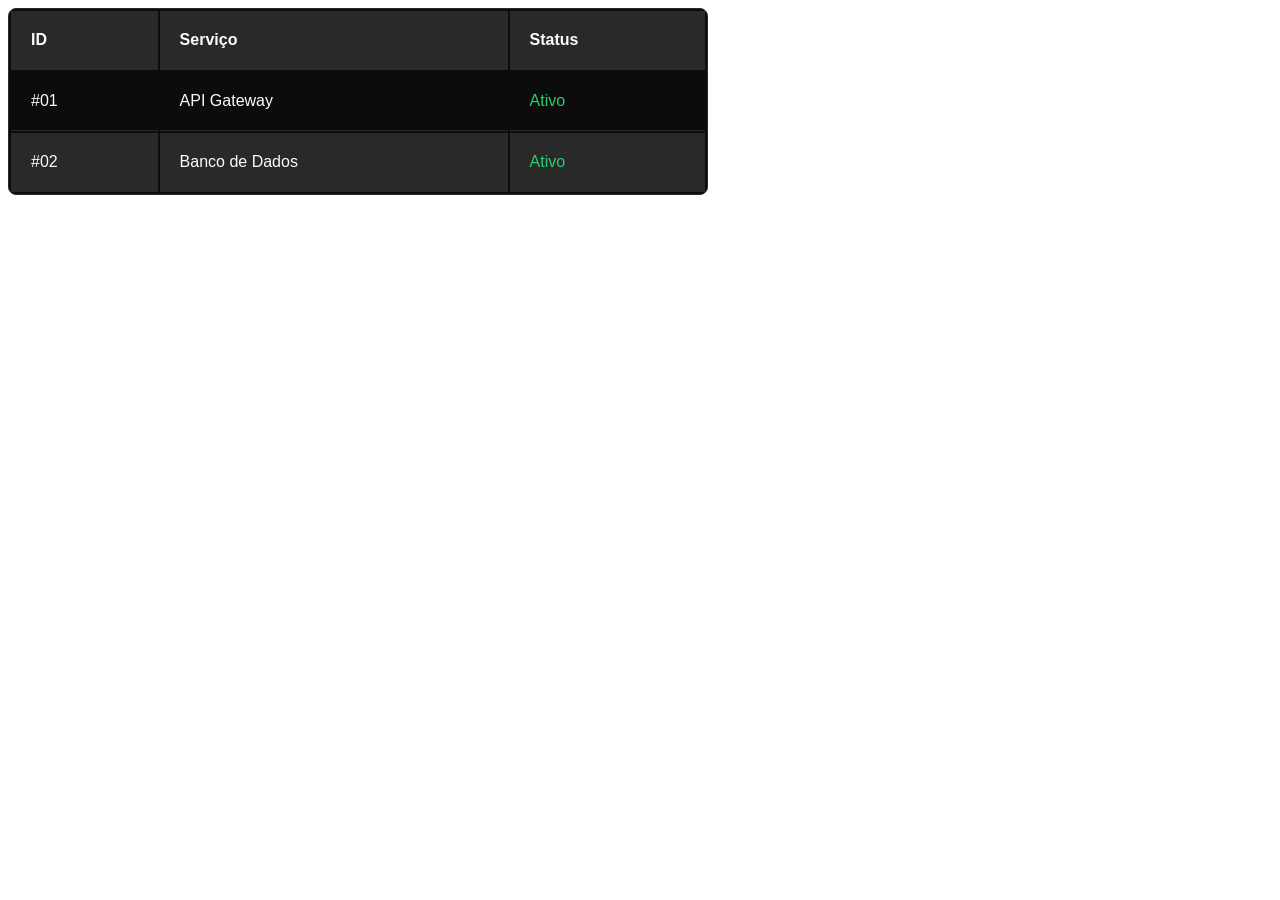
<file: Tabela 2/index.html>
<!DOCTYPE html>
<html lang="pt-br">
<head>
    <meta charset="UTF-8">
    <meta name="viewport" content="width=device-width, initial-scale=1.0">
    <title>Tabela 2</title>
    <link rel="stylesheet" href="style.css">
</head>
<body>
    <table class="tabela">
    <tr>
     <th>ID</th>
     <th>Serviço</th>
     <th>Status</th>
    </tr>
     <tbody>
      <tr>
      <td>#01</td>
      <td>API Gateway</td>
      <td class="status-ativo">Ativo</td>
      </tr>
      <tr>
        <td>#02</td>
        <td>Banco de Dados</td>
        <td class="status-ativo">Ativo</td>
      </tr>


     </tbody>








    </table>





</body>
</html>
</file>
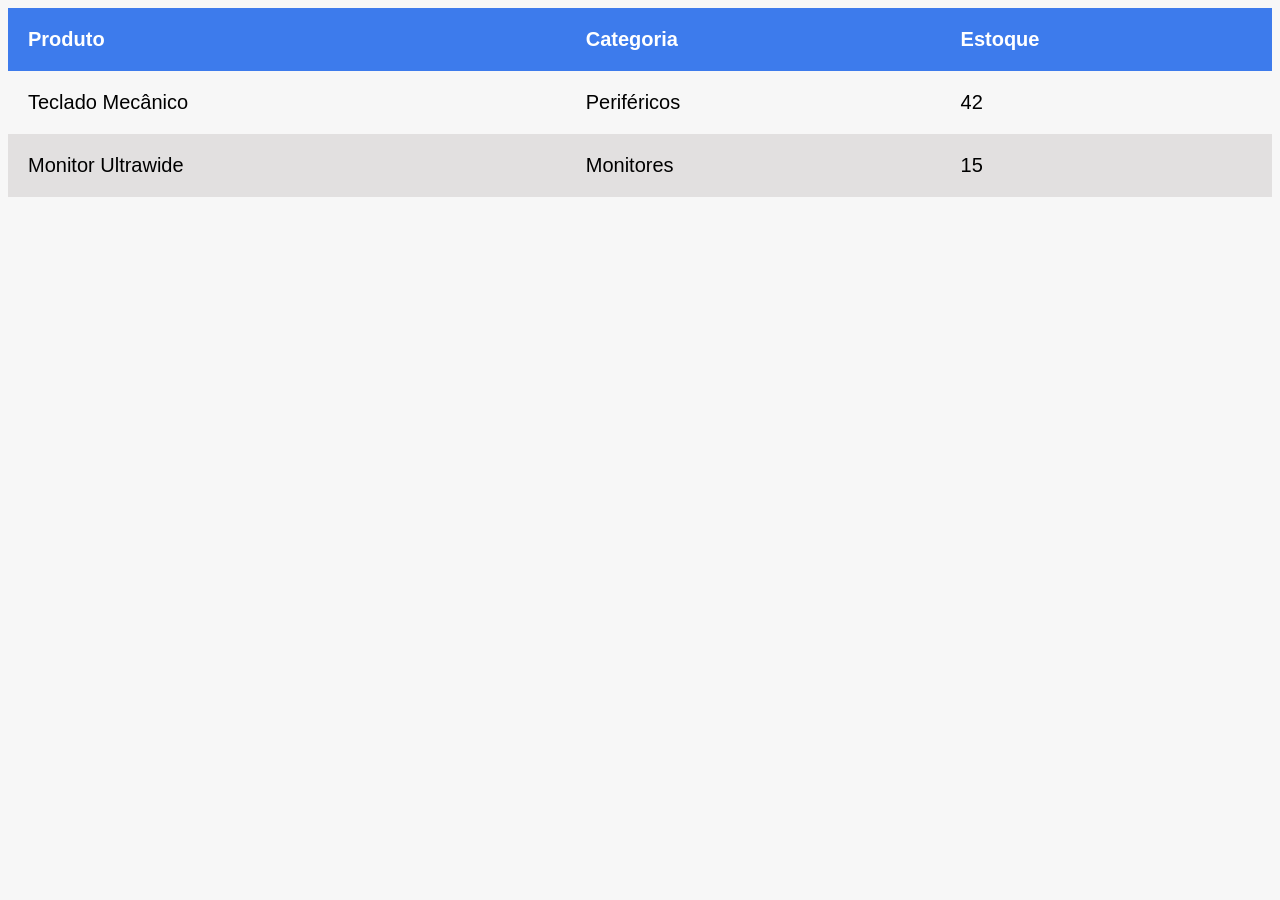
<file: Tabela 3/index.html>
<!DOCTYPE html>
<html lang="en">
<head>
    <meta charset="UTF-8">
    <meta name="viewport" content="width=device-width, initial-scale=1.0">
    <title>Tabela3</title>
    <link rel="stylesheet" href="style.css">
</head>
<body>
    <table>
     <thead>
     <tr>
      <th>Produto</th>
      <th>Categoria</th>
      <th>Estoque</th>
     </tr>
     </thead>
    <tbody>
       <tr>
        <td>Teclado Mecânico</td>
        <td>Periféricos</td>
        <td>42</td>
       </tr>
     <tr>
        <td>Monitor Ultrawide</td>
        <td>Monitores</td>
        <td>15</td>
     </tr>

    </tbody>

    </table>





</body>
</html>
</file>
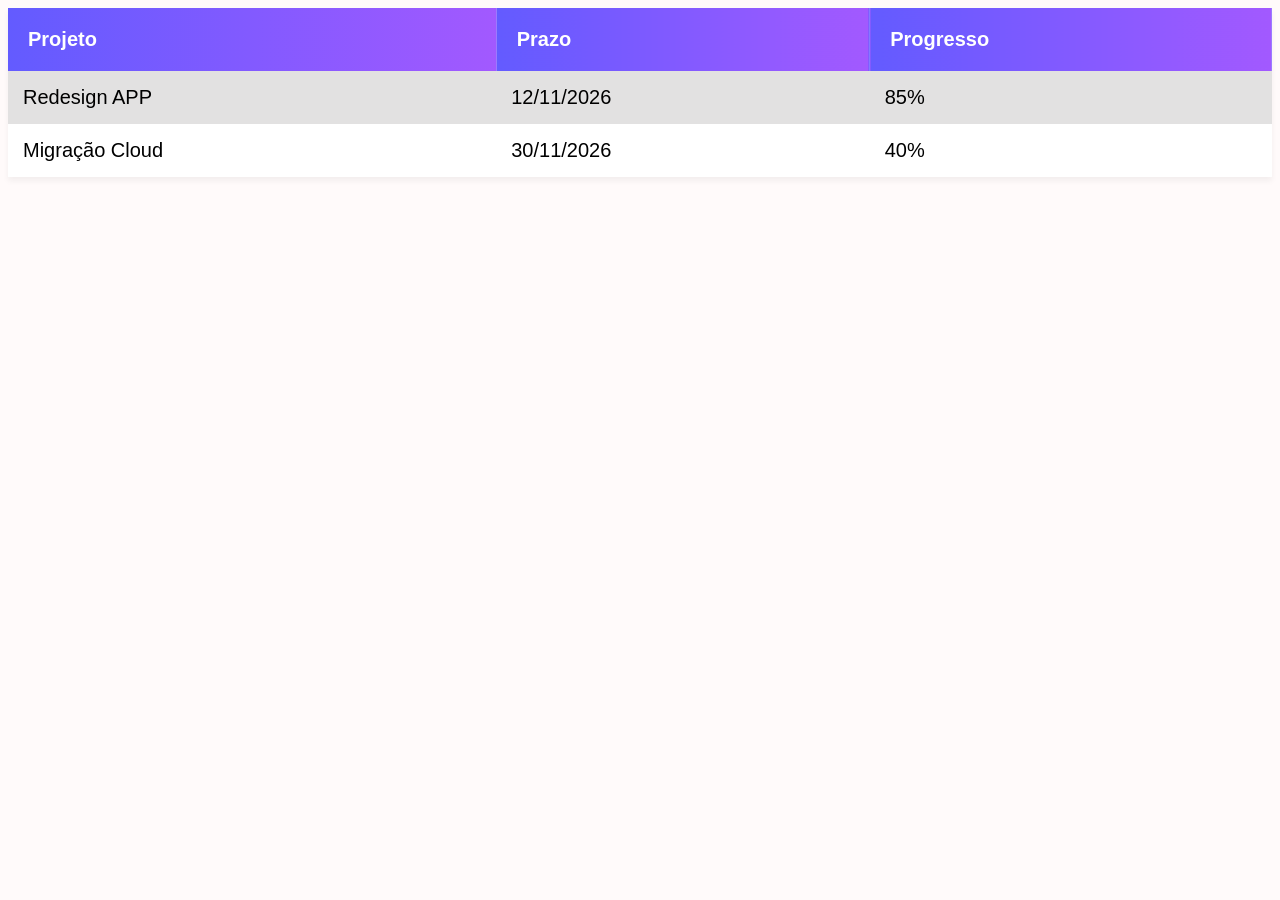
<file: Tabela 4/index.html>
<!DOCTYPE html>
<html lang="pt-br">
<head>
    <meta charset="UTF-8">
    <meta name="viewport" content="width=device-width, initial-scale=1.0">
    <title>Tabela 4</title>
    <link rel="stylesheet" href="style.css">
</head>
<body>
    <table>
   <thead>
      <tr>
       <th>Projeto</th>
       <th>Prazo</th>
       <th>Progresso</th>
      </tr>
   </thead>
    <tbody>
     <tr>
     <td>Redesign APP</th>
    <td>12/11/2026</td>
    <td>85%</td>
     </tr>
     <tr>
     <td>Migração Cloud</td>
     <td>30/11/2026</td>
     <td>40%</td>
     </tr>
    </tbody>
    </table>




</body>
</html>
</file>
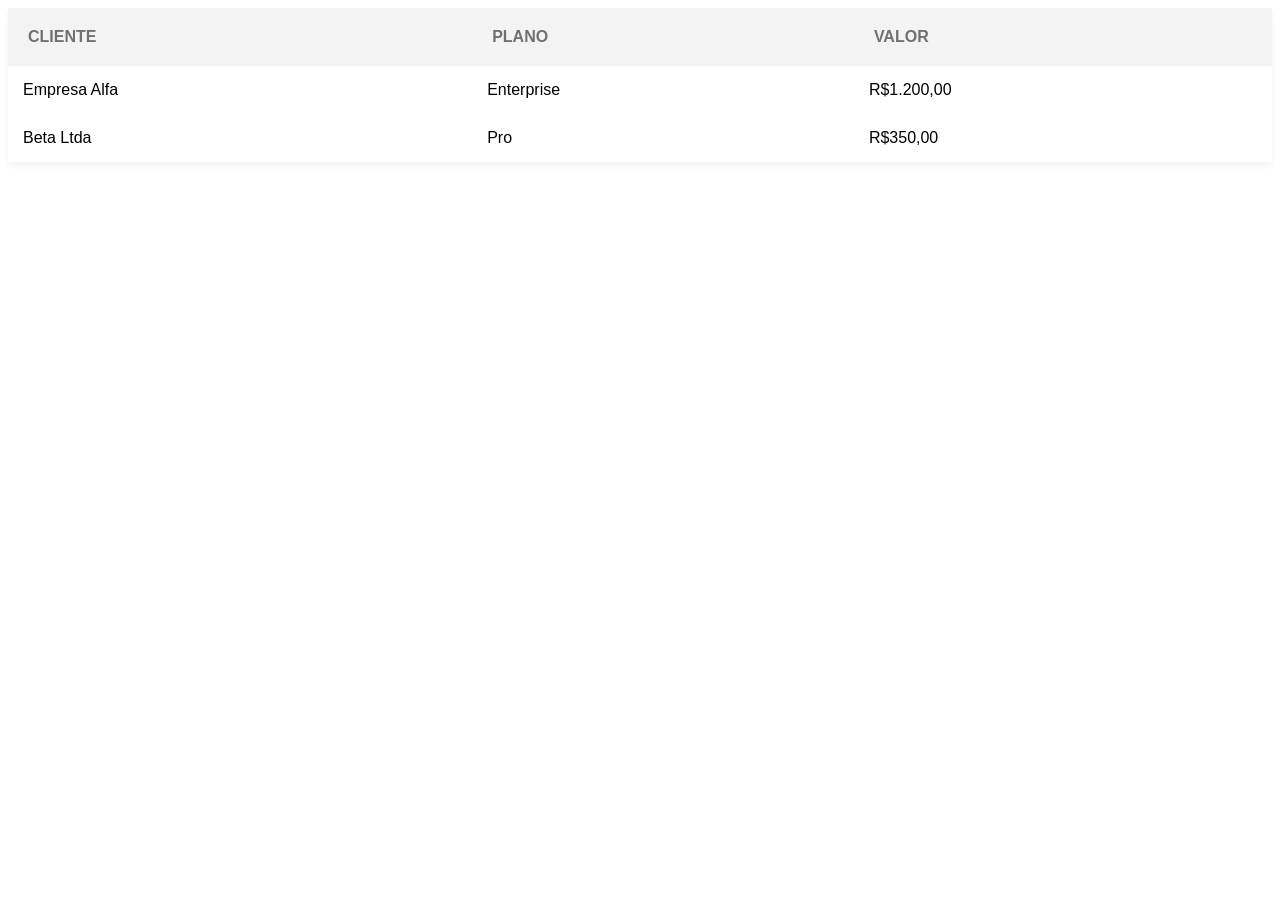
<file: Tabela 5/index.html>
<!DOCTYPE html>
<html lang="pt-br">
<head>
    <meta charset="UTF-8">
    <meta name="viewport" content="width=device-width, initial-scale=1.0">
    <title>Tabela 5</title>
    <link rel="stylesheet" href="style.css">
</head>
<body>
    <table>
     <thead>
       <tr>
       <th>CLIENTE</th>
       <th>PLANO</th>
       <th>VALOR</th>
       </tr>
     </thead>
     <tbody>
      <tr>
        <td>Empresa Alfa</td>
        <td>Enterprise</td>
        <td>R$1.200,00</td>
      </tr>
      <tr>
       <td>Beta Ltda</td>
       <td>Pro</td>
       <td>R$350,00</td>
      </tr>
     </tbody>
    </table>
    




</body>
</html>
</file>
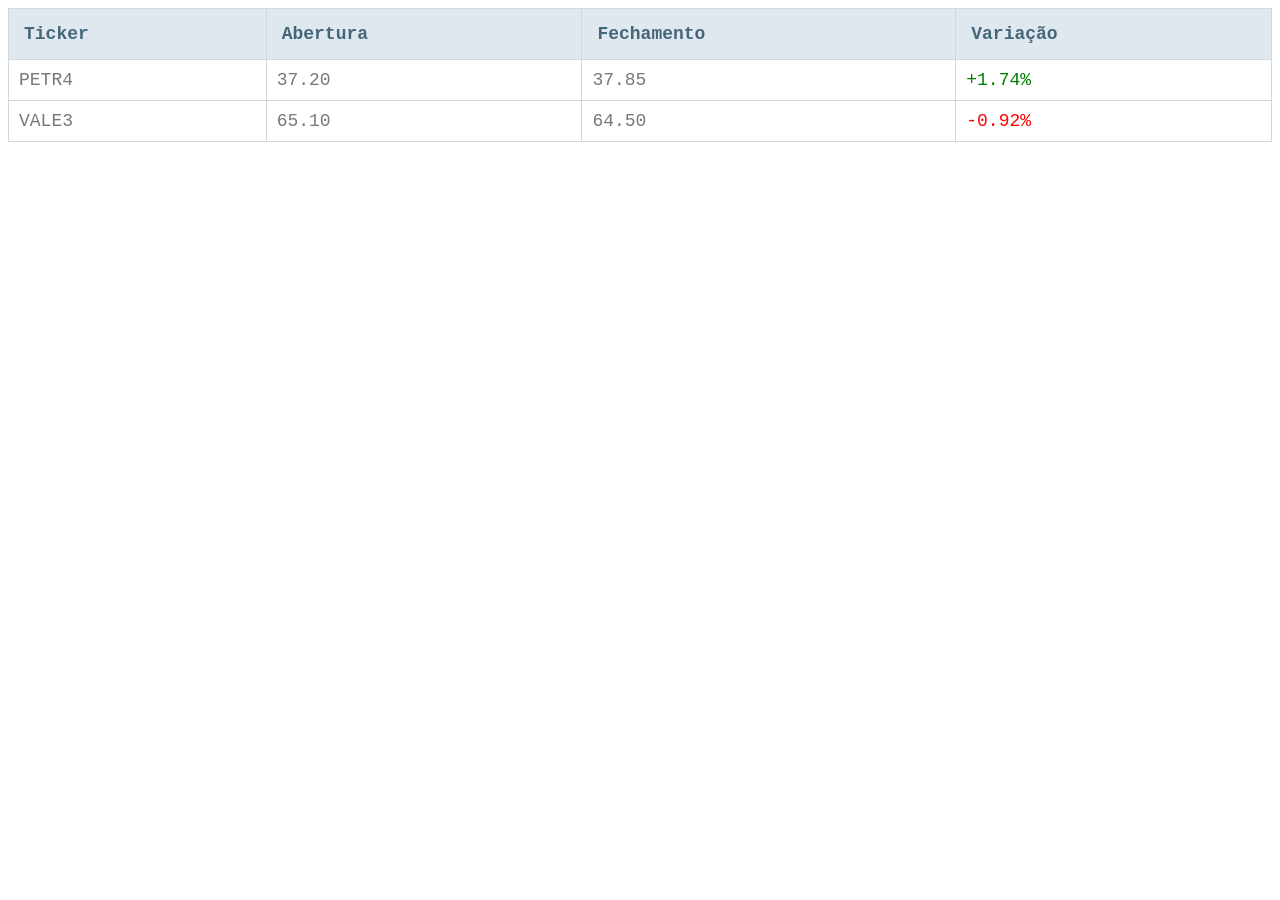
<file: Tabela 6/index.html>
<!DOCTYPE html>
<html lang="pt-br">
<head>
    <meta charset="UTF-8">
    <meta name="viewport" content="width=device-width, initial-scale=1.0">
    <title>Tabela 6</title>
    <link rel="stylesheet" href="style.css">
</head>
<body>
    <table>
    <thead>
    <tr>
        <th>Ticker</th>
        <th>Abertura</th>
        <th>Fechamento</th>
        <th>Variação</th>
    </tr>
    </thead>
    <tbody>
     <tr>
        <td>PETR4</td>
        <td>37.20</td>
        <td>37.85</td>
        <td class="verde">+1.74%</td>
     </tr>
    <tr>
        <td>VALE3</td>
        <td>65.10</td>
        <td>64.50</td>
        <td class="vermelho">-0.92%</td>
    </tr>
    </tbody>
    </table>
    
</body>
</html>
</file>
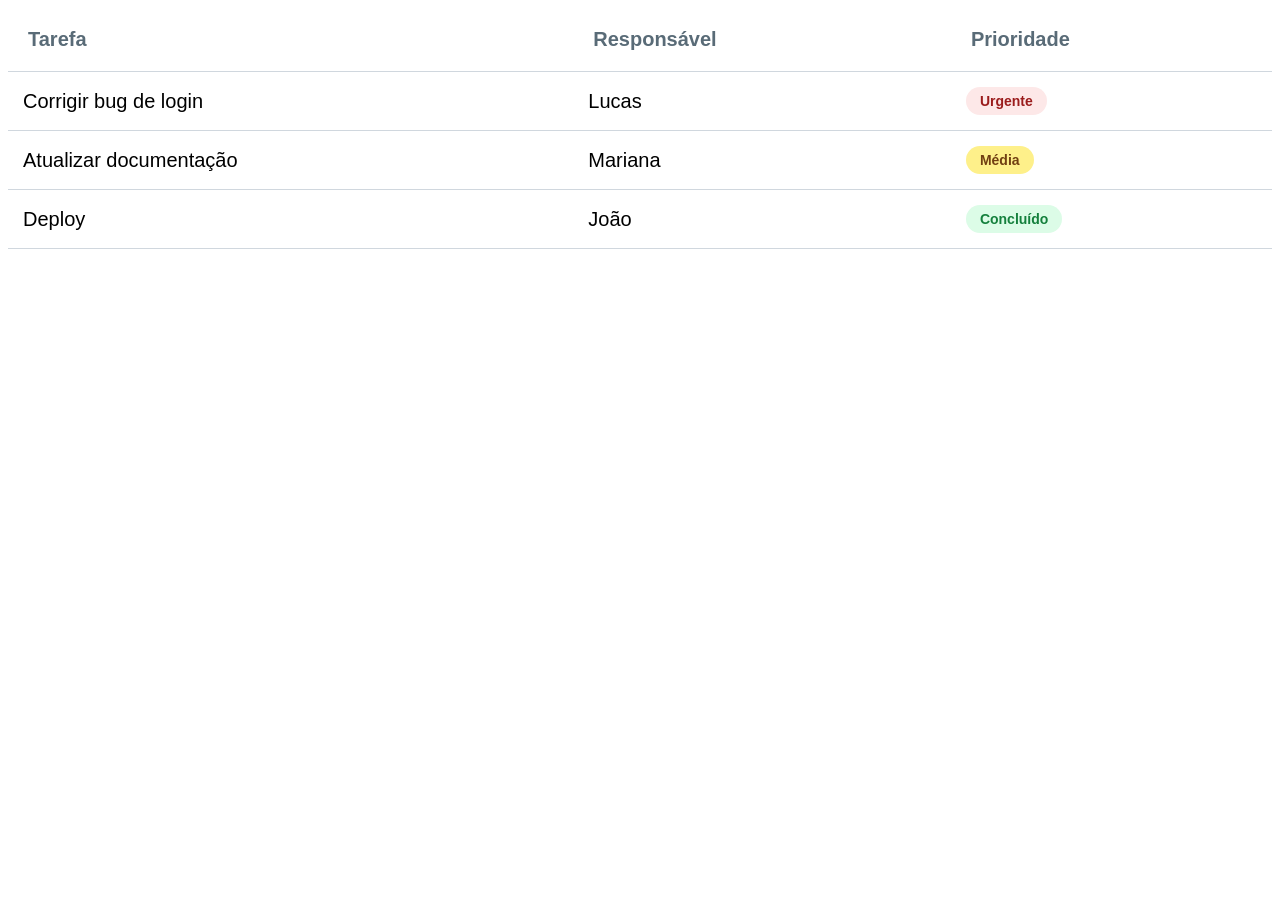
<file: Tabela 7/index.html>
<!DOCTYPE html>
<html lang="pt-br">
<head>
    <meta charset="UTF-8">
    <meta name="viewport" content="width=device-width, initial-scale=1.0">
    <title>Tabela 7</title>
    <link rel="stylesheet" href="style.css">
</head>
<body>
    <table>
     <thead>
      <tr>
     <th>Tarefa</th>
     <th>Responsável</th>
     <th>Prioridade</th>
      </tr>
     </thead>
    <tbody>
      <tr>
        <td>Corrigir bug de login</td>
        <td>Lucas</td>
        <td><span class="badge urgente">Urgente</span></td>
      </tr>
     <tr>
      <td>Atualizar documentação</td>
      <td>Mariana</td>
      <td><span class="badge media">Média</span></td>
     </tr>
    <tr>
      <td>Deploy</td>
      <td>João</td>
      <td><span class="badge concluido">Concluído</span></td>
    </tr>
    </tbody>
    </table>
    
</body>
</html>
</file>
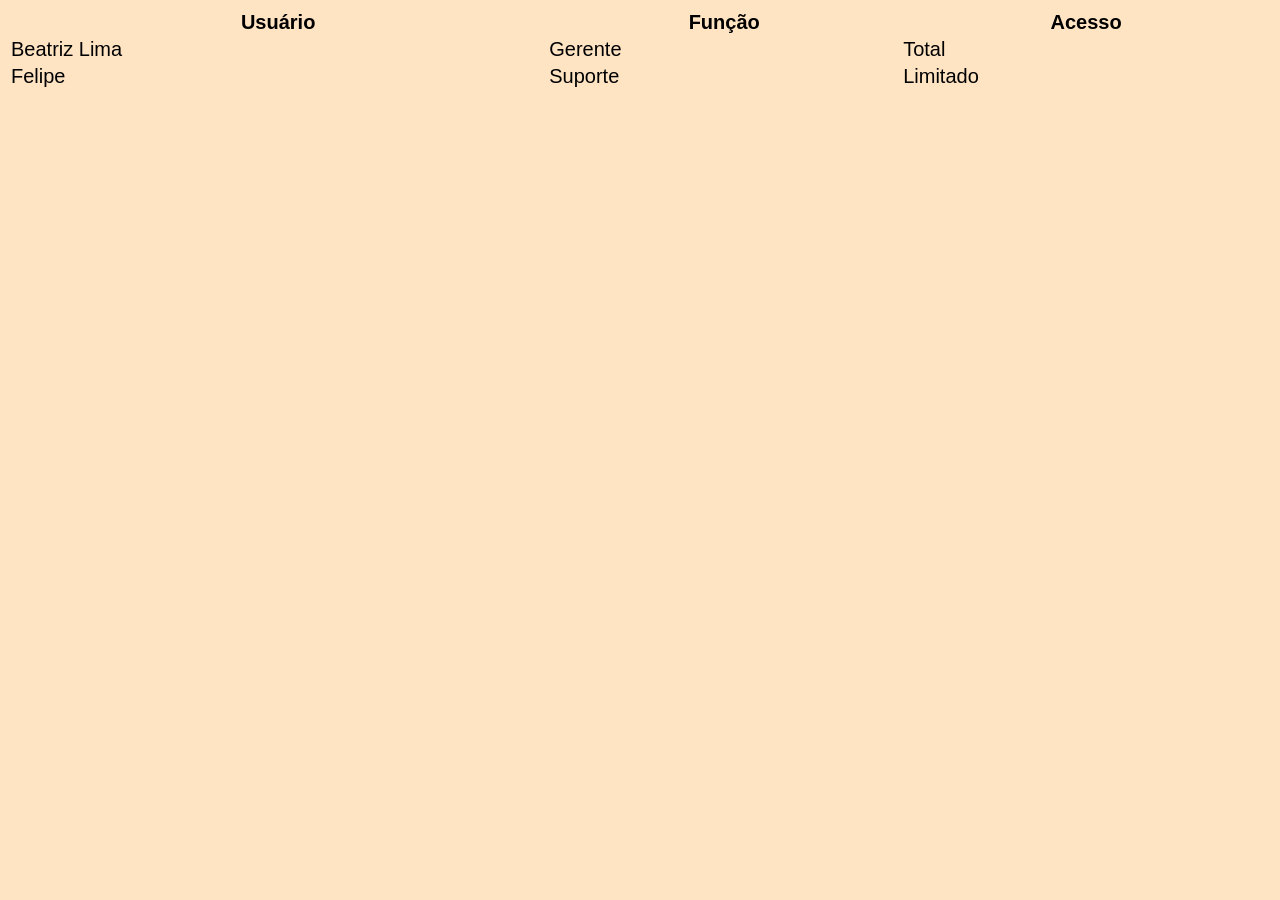
<file: Tabela 8/index.html>
<!DOCTYPE html>
<html lang="pt-br">
<head>
    <meta charset="UTF-8">
    <meta name="viewport" content="width=device-width, initial-scale=1.0">
    <title>Tabela 8</title>
    <link rel="stylesheet" href="style.css">
</head>
<body>
    <table>
   <thead>
    <tr>
        <th>Usuário</th>
        <th>Função</th>
        <th>Acesso</th>
    </tr>
   </thead>
  <tbody>
    <tr>
    <td>Beatriz Lima</td>
    <td>Gerente</td>
    <td>Total</td>
    </tr>
    <tr>
        <td>Felipe</td>
        <td>Suporte</td>
        <td>Limitado</td>
    </tr>
  </tbody>
    </table>
    
</body>
</html>
</file>
<file: Tabela 2/style.css>
body{
    font-family:Arial, Helvetica, sans-serif;
    color:snow;
}
.tabela{
    width: 100%;
    max-width: 700px;
    background-color: #0c0c0c;
    border-radius: 8px;
    overflow: hidden;
    border: 1px solid #2a2a2a;
}
th{
    padding:20px;
    text-align: left;
    font-weight: bold;
    background-color: rgb(41, 41, 41);
    border-bottom: 1px solid #2a2a2a;
}
td{
    padding: 20px;
      text-align: left;
      border-bottom: 1px solid #2a2a2a;
}
.status-ativo {
      color: #2ecc71;
    }
tbody tr:nth-child(even){
    background-color: rgb(41, 41, 41);
}
</file>
<file: Tabela 3/style.css>
body{
    background-color: rgb(247, 247, 247);
    font-family: Arial, Helvetica, sans-serif;
    font-size: 20px;
}
table{
    width: 100%;
    max-width: 1500px;
    border-collapse: collapse;
    text-align: left;

}
thead{
 background-color: rgb(61, 123, 236);
 color: rgb(255, 255, 255);
 font-weight: bold;
}
td,th{
     padding:20px;

}

tbody tr:nth-child(even){
    background-color: rgb(226, 224, 224);
}
</file>
<file: Tabela 4/style.css>
body{
    background-color: snow;
    font-family: Arial, Helvetica, sans-serif;
    font-size: 20px;
}
table{
    background-color: rgb(255, 255, 255);
    width: 100%;
    max-width: 1500px;
    text-align: left;
    border-collapse: collapse;
    box-shadow: 0 4px 6px rgba(0, 0, 0, 0.05); /* Sombra suave na tabela */
}

th{
   color: white;
   background: linear-gradient(90deg, #635bff, #a259ff);
      padding: 20px;
      text-align: left;
      font-weight: bold;
      border-right: 1px solid rgba(255, 255, 255, 0.2);
}
tbody tr:nth-child(odd){
    background-color: rgb(226, 225, 225);
}
td{
    padding: 15px;
}
</file>
<file: Tabela 5/style.css>
body{
    font-family: Arial, Helvetica, sans-serif;
}
table{
    width: 100%;
    max-width: 1500px;
    text-align: left;
    border-collapse: collapse;
    box-shadow: 0 4px 6px rgba(0, 0, 0, 0.05);
}
th{
    padding:20px;
    background-color: rgb(243, 243, 243);
    color:rgb(112, 112, 112);
    font-weight: bold;
    text-align: left;
}
td{
    padding: 15px;
}
</file>
<file: Tabela 6/style.css>
body{
    font-family: 'Courier New', Courier, monospace;
    font-size: 18px;
}

table{
    width: 100%;
    max-width: 1500px;
    text-align: left;
    border-collapse: collapse;
    border: 1px solid #d0d7de;
}

th{
    padding: 15px;
    background-color: rgb(222, 232, 238);
    color: rgb(70, 103, 122);
    font-weight: bold;
    text-align: left;
    border: 1px solid #d0d7de; /* Linhas de grade do cabeçalho */

}
td{
padding: 10px;
text-align: left;
color:rgb(119, 121, 121);
border: 1px solid #d0d7de;


}
.verde{
    color:green;
}
.vermelho{
    color:red;
}
</file>
<file: Tabela 7/style.css>
body{
    font-family: Arial, Helvetica, sans-serif;
    font-size: 20px;
}
table{
    width: 100%;
    max-width: 1500px;
    text-align: left;
    border-collapse: collapse;
}
th{
    padding: 20px;
    color:rgb(89, 107, 119);
    text-align: left;
    font-weight: bold;
    border-bottom: 1px solid #d0d7de;
}
td{
    padding: 15px;
    border-bottom: 1px solid #d0d7de;
}
.badge {
    display: inline-block;
    padding: 6px 14px;
    border-radius: 20px; 
    font-size: 14px;
    font-weight: 600;
    text-align: center;
}
.urgente{
    background-color: #fde8e8; 
    color: #9b1c1c;            
}
.media {
    background-color: #fef08a; 
    color: #713f12;            
}


.concluido {
    background-color: #dcfce7; 
    color: #15803d;            
}
</file>
<file: Tabela 8/style.css>
body{
    background-color:bisque;
    font-family: Arial, Helvetica, sans-serif;
    font-size: 20px;
}
table{
    width: 100%;
    max-width: 1500px;
    
}
</file>
